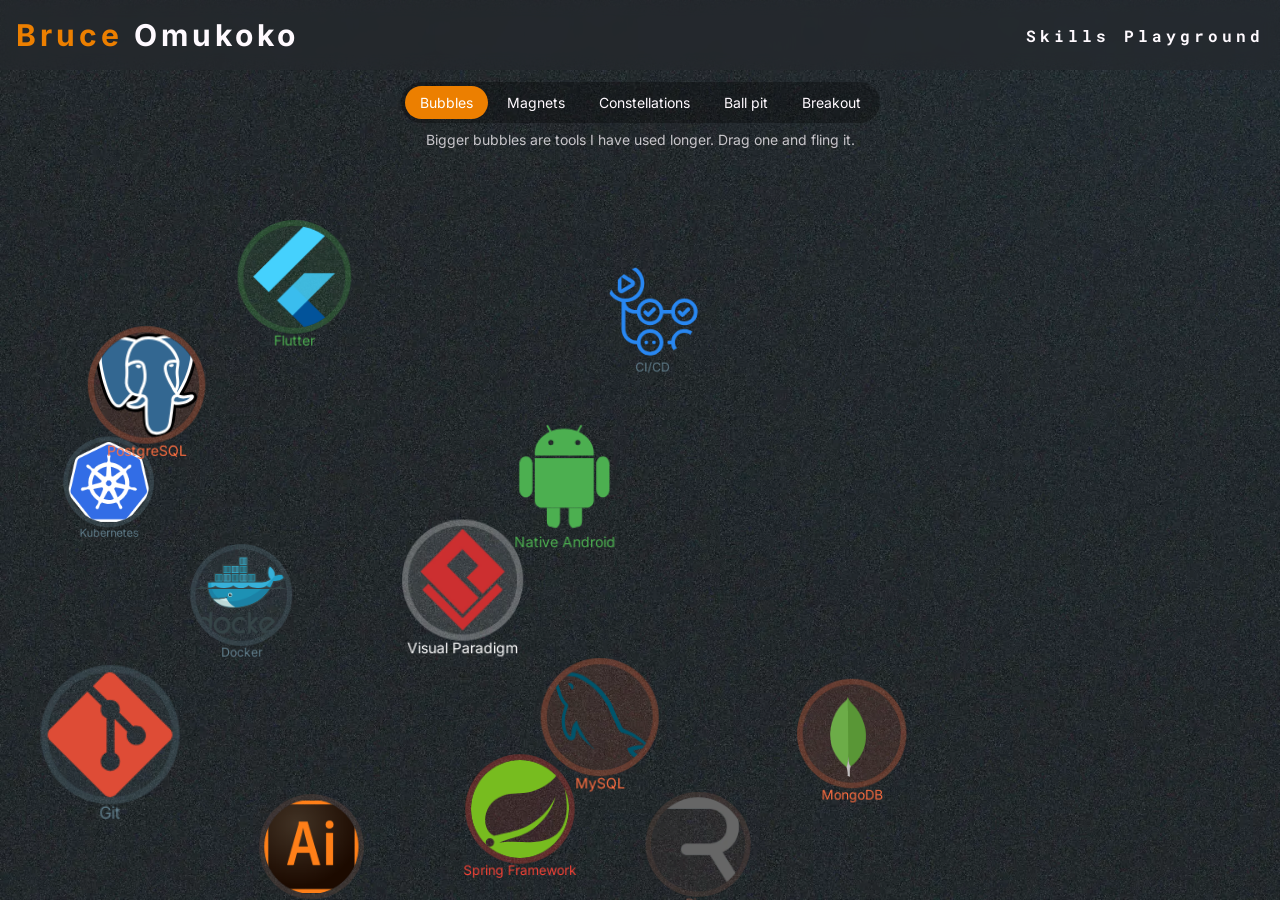
<file: playground/index.html>
<!DOCTYPE html>
<html lang="en">
  <head>
    <base href="/"/>
    <meta charset="utf-8"/>
    <meta property="og:title" content="Bruce Omukoko | Backend &amp; Flutter developer"/>
    <meta property="og:description" content="Spring Boot backends, Flutter apps and Rive animations. KCNA certified. Portfolio, skills and contact."/>
    <meta property="og:image" content="https://bruc3balo.github.io/assets/og.jpg"/>
    <meta property="og:url" content="https://bruc3balo.github.io/"/>
    <meta property="og:type" content="website"/>
    <meta name="twitter:card" content="summary_large_image"/>
    <link href="/favicon.png" rel="icon" type="image/png"/>
    <link crossorigin href="/fonts/Inter-400.woff2" rel="preload" type="font/woff2" as="font"/>
    <link crossorigin href="/fonts/Inter-700.woff2" rel="preload" type="font/woff2" as="font"/>
    <link href="/styles.css" rel="stylesheet"/>
    <script>document.documentElement.classList.add('js')</script>
    <script src="/main.js" defer></script>
    <!--$-->
    <title>Skills Playground | Bruce Omukoko</title>
    <meta name="viewport" content="width=device-width, initial-scale=1.0"/>
    <meta name="description" content="Bruce Omukoko, Flutter and backend developer. Portfolio, skills, publications and contact."/>
    <meta name="theme-color" content="#25292D"/>
    <!--/-->
  </head>
  <body>
    <header class="site-header">
      <a class="brand" href="/"><span class="accent">Bruce</span><span class="surname"> Omukoko</span></a>
      <span class="page-title">Skills Playground</span>
    </header>
    <main class="playground" data-mode="bubbles">
      <div class="pg-bar">
        <div class="pg-modes" role="group" aria-label="Playground mode">
          <button class="pg-mode" data-mode="bubbles" aria-pressed="true">Bubbles</button>
          <button class="pg-mode" data-mode="magnets" aria-pressed="false">Magnets</button>
          <button class="pg-mode" data-mode="stars" aria-pressed="false">Constellations</button>
          <button class="pg-mode" data-mode="pit" aria-pressed="false">Ball pit</button>
          <button class="pg-mode" data-mode="breakout" aria-pressed="false">Breakout</button>
        </div>
        <p class="pg-hint" data-for="bubbles">Bigger bubbles are tools I have used longer. Drag one and fling it.</p>
        <p class="pg-hint" data-for="magnets">Pick a skill to pull its tools together.</p>
        <p class="pg-hint" data-for="stars">Hover or tap a star to light up its skill.</p>
        <p class="pg-hint" data-for="pit">Push them around with your cursor, or tilt your phone.</p>
        <p class="pg-hint" data-for="breakout">Move to steer the paddle and knock every skill loose.</p>
        <div class="pg-chips" data-for="magnets">
          <button class="pg-chip" data-skill="0" aria-pressed="false" style="--skill: #F44336">Backend Development</button>
          <button class="pg-chip" data-skill="1" aria-pressed="false" style="--skill: #607D8B">DevOps</button>
          <button class="pg-chip" data-skill="2" aria-pressed="false" style="--skill: #4CAF50">Mobile Development</button>
          <button class="pg-chip" data-skill="3" aria-pressed="false" style="--skill: #795548">Vector Graphics</button>
          <button class="pg-chip" data-skill="4" aria-pressed="false" style="--skill: #FF6E40">Database Administration</button>
          <button class="pg-chip" data-skill="5" aria-pressed="false" style="--skill: #FFFFFF">UML Visualization</button>
        </div>
        <div class="pg-actions" data-for="pit"><button class="btn btn-outline pg-shake">Shake</button></div>
        <div class="pg-actions" data-for="breakout"><span class="pg-score">0 / 13</span><button class="btn btn-outline pg-reset">Reset</button></div>
      </div>
      <div class="pg-arena">
        <svg class="pg-lines" aria-hidden="true"></svg>
        <button class="floater" data-open="tech-springTechnology" data-skill="0" data-start="2021-08-01" style="--skill: #F44336"><img class="cover" alt loading="lazy" src="/assets/spring.svg"/><span>Spring Framework</span></button>
        <button class="floater" data-open="tech-dockerTechnology" data-skill="1" data-start="2022-08-01" style="--skill: #607D8B"><img class="cover" alt loading="lazy" src="/assets/docker.svg"/><span>Docker</span></button>
        <button class="floater" data-open="tech-kubernetesTechnology" data-skill="1" data-start="2024-02-01" style="--skill: #607D8B"><img class="cover" alt loading="lazy" src="/assets/kubernets.svg"/><span>Kubernetes</span></button>
        <button class="floater" data-open="tech-gitTechnology" data-skill="1" data-start="2017-08-01" style="--skill: #607D8B"><img class="cover" alt loading="lazy" src="/assets/git.svg"/><span>Git</span></button>
        <button class="floater" data-open="tech-ciCdTechnology" data-skill="1" data-start="2022-08-01" style="--skill: #607D8B">
          <span class="cover tinted" style="--mask: url(/assets/github-actions.svg); background-color: #2088FF" role="img"></span>
          <span>CI/CD</span>
        </button>
        <button class="floater" data-open="tech-nativeAndroidTechnology" data-skill="2" data-start="2020-05-01" style="--skill: #4CAF50">
          <span class="cover tinted" style="--mask: url(/assets/android.svg); background-color: #4CAF50" role="img"></span>
          <span>Native Android</span>
        </button>
        <button class="floater" data-open="tech-flutterTechnology" data-skill="2" data-start="2021-01-01" style="--skill: #4CAF50"><img class="cover" alt loading="lazy" src="/assets/flutter.svg"/><span>Flutter</span></button>
        <button class="floater" data-open="tech-riveTechnology" data-skill="3" data-start="2022-03-01" style="--skill: #795548"><img class="cover" alt loading="lazy" src="/assets/rive.webp"/><span>Rive</span></button>
        <button class="floater" data-open="tech-adobeIllustratorTechnology" data-skill="3" data-start="2022-03-01" style="--skill: #795548">
          <img class="cover" alt loading="lazy" src="/assets/adobe-illustrator.svg"/>
          <span>Adobe Illustrator</span>
        </button>
        <button class="floater" data-open="tech-postgresTechnology" data-skill="4" data-start="2020-07-01" style="--skill: #FF6E40"><img class="cover" alt loading="lazy" src="/assets/postgresql.svg"/><span>PostgreSQL</span></button>
        <button class="floater" data-open="tech-mysqlTechnology" data-skill="4" data-start="2020-06-01" style="--skill: #FF6E40"><img class="cover" alt loading="lazy" src="/assets/mysql.svg"/><span>MySQL</span></button>
        <button class="floater" data-open="tech-mongoDbTechnology" data-skill="4" data-start="2021-08-01" style="--skill: #FF6E40"><img class="cover" alt loading="lazy" src="/assets/mongo.svg"/><span>MongoDB</span></button>
        <button class="floater" data-open="tech-visualParadigmTechnology" data-skill="5" data-start="2020-01-01" style="--skill: #FFFFFF">
          <img class="cover" alt loading="lazy" src="/assets/visual-paradigm.webp"/>
          <span>Visual Paradigm</span>
        </button>
        <div class="pg-brief" data-skill="0" style="--skill: #F44336">
          <h3>Backend Development</h3>
          <p>
            I design and build backend systems that stay fast and reliable under real load. Security is built in from the start, with authentication, access control and careful handling of sensitive data.
          </p>
        </div>
        <div class="pg-brief" data-skill="1" style="--skill: #607D8B">
          <h3>DevOps</h3>
          <p>
            I set up and run the infrastructure my services live on, aiming to keep them available and stable. I automate builds and deployments with GitHub Actions, GitLab CI and Jenkins so releases ship with little or no downtime. I keep traffic between services encrypted and lock down who can reach what. I monitor what's running so problems are caught before users notice them.
          </p>
        </div>
        <div class="pg-brief" data-skill="2" style="--skill: #4CAF50">
          <h3>Mobile Development</h3>
          <p>
            I build mobile apps in Flutter for Android and iOS, and in native Android with Kotlin and Java when an app needs to go deeper into the platform.
          </p>
        </div>
        <div class="pg-brief" data-skill="3" style="--skill: #795548">
          <h3>Vector Graphics</h3>
          <p>
            I draw characters and icons in Adobe Illustrator, then bring them to life as interactive animations in Rive, like the faces on this site.
          </p>
        </div>
        <div class="pg-brief" data-skill="4" style="--skill: #FF6E40">
          <h3>Database Administration</h3>
          <p>
            I design, tune and look after the databases behind my apps, relational and NoSQL, from schema design to backups and access control.
          </p>
        </div>
        <div class="pg-brief" data-skill="5" style="--skill: #FFFFFF">
          <h3>UML Visualization</h3>
          <p>
            I sketch systems in UML before building them, so everyone agrees on the design before code is written.
          </p>
        </div>
        <div class="pg-paddle" aria-hidden="true"></div>
        <div class="pg-ball" aria-hidden="true"></div>
      </div>
    </main>
    <dialog id="tech-springTechnology" class="tech-dialog">
      <div class="tech-dialog-head">
        <h3>Spring Framework</h3>
        <p class="xp" data-start="2021-08-01">5 years experience</p>
        <button class="btn btn-close" data-close>Close</button>
      </div>
      <ul class="abilities">
        <li>
          <div class="ability"><strong>USSD Applications</strong><p>Built USSD menus with session tracking, so people can use mobile services on any phone without internet.</p></div>
        </li>
        <li>
          <details><summary class="ability"><strong>Spring Data</strong><p>Build data access layers with Spring Data JPA and Hibernate that stay fast as data grows.</p></summary><ul class="points"><li><svg class="icon" viewBox="0 0 24 24" width="24" height="24" aria-hidden="true" fill="currentColor"><path d="M10 6L8.59 7.41 13.17 12l-4.58 4.59L10 18l6-6z"/></svg><span>Designed data models and mapped them to JPA entities.</span></li><li><svg class="icon" viewBox="0 0 24 24" width="24" height="24" aria-hidden="true" fill="currentColor"><path d="M10 6L8.59 7.41 13.17 12l-4.58 4.59L10 18l6-6z"/></svg><span>Wrote dynamic filters with JPA Specifications and custom JPQL queries.</span></li><li><svg class="icon" viewBox="0 0 24 24" width="24" height="24" aria-hidden="true" fill="currentColor"><path d="M10 6L8.59 7.41 13.17 12l-4.58 4.59L10 18l6-6z"/></svg><span>Kept queries fast on large tables with pagination, indexes and constraints.</span></li></ul></details>
        </li>
        <li>
          <details><summary class="ability"><strong>Spring Security</strong><p>Secure APIs with Spring Security, covering who can log in and what each user is allowed to do.</p></summary><ul class="points"><li><svg class="icon" viewBox="0 0 24 24" width="24" height="24" aria-hidden="true" fill="currentColor"><path d="M10 6L8.59 7.41 13.17 12l-4.58 4.59L10 18l6-6z"/></svg><span>Implemented JWT login and multi-factor authentication.</span></li><li><svg class="icon" viewBox="0 0 24 24" width="24" height="24" aria-hidden="true" fill="currentColor"><path d="M10 6L8.59 7.41 13.17 12l-4.58 4.59L10 18l6-6z"/></svg><span>Restricted access per endpoint and per method based on user roles.</span></li><li><svg class="icon" viewBox="0 0 24 24" width="24" height="24" aria-hidden="true" fill="currentColor"><path d="M10 6L8.59 7.41 13.17 12l-4.58 4.59L10 18l6-6z"/></svg><span>Kept each tenant's data isolated in multi-tenant systems.</span></li></ul></details>
        </li>
        <li>
          <details><summary class="ability"><strong>Microservices</strong><p>Built Spring Boot microservices that talk through message queues and sit behind an API gateway.</p></summary><ul class="points"><li><svg class="icon" viewBox="0 0 24 24" width="24" height="24" aria-hidden="true" fill="currentColor"><path d="M10 6L8.59 7.41 13.17 12l-4.58 4.59L10 18l6-6z"/></svg><span>Moved slow work off the request path with asynchronous messaging between services.</span></li><li><svg class="icon" viewBox="0 0 24 24" width="24" height="24" aria-hidden="true" fill="currentColor"><path d="M10 6L8.59 7.41 13.17 12l-4.58 4.59L10 18l6-6z"/></svg><span>Designed batch processing systems for high-volume tasks.</span></li></ul></details>
        </li>
      </ul>
    </dialog>
    <dialog id="tech-dockerTechnology" class="tech-dialog">
      <div class="tech-dialog-head">
        <h3>Docker</h3>
        <p class="xp" data-start="2022-08-01">4 years experience</p>
        <button class="btn btn-close" data-close>Close</button>
      </div>
      <ul class="abilities">
        <li>
          <details><summary class="ability"><strong>Dockerfile Authoring</strong><p>Write Dockerfiles that produce small, fast-building images.</p></summary><ul class="points"><li><svg class="icon" viewBox="0 0 24 24" width="24" height="24" aria-hidden="true" fill="currentColor"><path d="M10 6L8.59 7.41 13.17 12l-4.58 4.59L10 18l6-6z"/></svg><span>Created lightweight images using multistage builds and slim base images.</span></li><li><svg class="icon" viewBox="0 0 24 24" width="24" height="24" aria-hidden="true" fill="currentColor"><path d="M10 6L8.59 7.41 13.17 12l-4.58 4.59L10 18l6-6z"/></svg><span>Pass settings in through environment variables so one image works in every environment.</span></li></ul></details>
        </li>
        <li>
          <details><summary class="ability"><strong>Private Registry Management</strong><p>Run private registries so team images stay internal and only the right people can pull them.</p></summary><ul class="points"><li><svg class="icon" viewBox="0 0 24 24" width="24" height="24" aria-hidden="true" fill="currentColor"><path d="M10 6L8.59 7.41 13.17 12l-4.58 4.59L10 18l6-6z"/></svg><span>Configured basic authentication for registry security.</span></li></ul></details>
        </li>
        <li>
          <details><summary class="ability"><strong>Testing with Docker Compose</strong><p>Spin up a service and everything it depends on (databases, queues) with one Docker Compose command for local testing.</p></summary><ul class="points"><li><svg class="icon" viewBox="0 0 24 24" width="24" height="24" aria-hidden="true" fill="currentColor"><path d="M10 6L8.59 7.41 13.17 12l-4.58 4.59L10 18l6-6z"/></svg><span>Split Compose files per service so each one can be tested on its own.</span></li><li><svg class="icon" viewBox="0 0 24 24" width="24" height="24" aria-hidden="true" fill="currentColor"><path d="M10 6L8.59 7.41 13.17 12l-4.58 4.59L10 18l6-6z"/></svg><span>Reused shared Compose config with extends and override files instead of copying it.</span></li></ul></details>
        </li>
      </ul>
    </dialog>
    <dialog id="tech-kubernetesTechnology" class="tech-dialog">
      <div class="tech-dialog-head">
        <h3>Kubernetes</h3>
        <p class="xp" data-start="2024-02-01">3 years experience</p>
        <button class="btn btn-close" data-close>Close</button>
      </div>
      <ul class="abilities">
        <li>
          <div class="ability"><strong>Certifications</strong><p>Certified Kubernetes and Cloud Native Associate (KCNA), and currently preparing for the Certified Kubernetes Application Developer (CKAD) exam.</p></div>
        </li>
        <li>
          <details><summary class="ability"><strong>Deployment and Scaling</strong><p>Roll out services with zero-downtime updates and scale them automatically as traffic changes.</p></summary><ul class="points"><li><svg class="icon" viewBox="0 0 24 24" width="24" height="24" aria-hidden="true" fill="currentColor"><path d="M10 6L8.59 7.41 13.17 12l-4.58 4.59L10 18l6-6z"/></svg><span>Used Deployments with rolling updates and multiple replicas.</span></li><li><svg class="icon" viewBox="0 0 24 24" width="24" height="24" aria-hidden="true" fill="currentColor"><path d="M10 6L8.59 7.41 13.17 12l-4.58 4.59L10 18l6-6z"/></svg><span>Set up Horizontal Pod Autoscalers driven by CPU, memory and request metrics.</span></li></ul></details>
        </li>
        <li>
          <details><summary class="ability"><strong>Networking and Traffic Management</strong><p>Route traffic into and around the cluster so every service is reachable at the right address.</p></summary><ul class="points"><li><svg class="icon" viewBox="0 0 24 24" width="24" height="24" aria-hidden="true" fill="currentColor"><path d="M10 6L8.59 7.41 13.17 12l-4.58 4.59L10 18l6-6z"/></svg><span>Exposed services with the NGINX Ingress Controller, including TLS certificates.</span></li><li><svg class="icon" viewBox="0 0 24 24" width="24" height="24" aria-hidden="true" fill="currentColor"><path d="M10 6L8.59 7.41 13.17 12l-4.58 4.59L10 18l6-6z"/></svg><span>Provisioned load balancers for distributed traffic handling.</span></li></ul></details>
        </li>
        <li>
          <details><summary class="ability"><strong>Configuration and Secrets Management</strong><p>Keep app settings and secrets out of images and out of plain text.</p></summary><ul class="points"><li><svg class="icon" viewBox="0 0 24 24" width="24" height="24" aria-hidden="true" fill="currentColor"><path d="M10 6L8.59 7.41 13.17 12l-4.58 4.59L10 18l6-6z"/></svg><span>Used ConfigMaps for settings that change per environment.</span></li><li><svg class="icon" viewBox="0 0 24 24" width="24" height="24" aria-hidden="true" fill="currentColor"><path d="M10 6L8.59 7.41 13.17 12l-4.58 4.59L10 18l6-6z"/></svg><span>Stored sensitive data securely in encrypted Git repositories.</span></li></ul></details>
        </li>
        <li>
          <div class="ability"><strong>Monitoring and Health Checks</strong><p>Use readiness and liveness probes so Kubernetes only sends traffic to healthy pods and restarts stuck ones.</p></div>
        </li>
      </ul>
    </dialog>
    <dialog id="tech-gitTechnology" class="tech-dialog">
      <div class="tech-dialog-head">
        <h3>Git</h3>
        <p class="xp" data-start="2017-08-01">9 years experience</p>
        <button class="btn btn-close" data-close>Close</button>
      </div>
      <ul class="abilities">
        <li>
          <div class="ability"><strong>Repository Management</strong><p>Set up repositories for teams, with branch protection, required reviews and CI checks on every pull request.</p></div>
        </li>
        <li>
          <details><summary class="ability"><strong>Branch Management</strong><p>Keep history clean with feature branches, rebasing and fast-forward merges.</p></summary><ul class="points"><li><svg class="icon" viewBox="0 0 24 24" width="24" height="24" aria-hidden="true" fill="currentColor"><path d="M10 6L8.59 7.41 13.17 12l-4.58 4.59L10 18l6-6z"/></svg><span>Recovered lost work and broken branches with reflog and reset.</span></li></ul></details>
        </li>
        <li>
          <details><summary class="ability"><strong>Commit Management</strong><p>Write small, clear commits so history is easy to review and debug.</p></summary><ul class="points"><li><svg class="icon" viewBox="0 0 24 24" width="24" height="24" aria-hidden="true" fill="currentColor"><path d="M10 6L8.59 7.41 13.17 12l-4.58 4.59L10 18l6-6z"/></svg><span>Tracked down regressions with git bisect.</span></li><li><svg class="icon" viewBox="0 0 24 24" width="24" height="24" aria-hidden="true" fill="currentColor"><path d="M10 6L8.59 7.41 13.17 12l-4.58 4.59L10 18l6-6z"/></svg><span>Cherry-picked fixes onto release branches.</span></li></ul></details>
        </li>
      </ul>
    </dialog>
    <dialog id="tech-ciCdTechnology" class="tech-dialog">
      <div class="tech-dialog-head">
        <h3>CI/CD</h3>
        <p class="xp" data-start="2022-08-01">4 years experience</p>
        <button class="btn btn-close" data-close>Close</button>
      </div>
      <ul class="abilities">
        <li>
          <details><summary class="ability"><strong>Pipelines</strong><p>Write pipelines as code that run on every push and pull request.</p></summary><ul class="points"><li><svg class="icon" viewBox="0 0 24 24" width="24" height="24" aria-hidden="true" fill="currentColor"><path d="M10 6L8.59 7.41 13.17 12l-4.58 4.59L10 18l6-6z"/></svg><span>Built workflows in GitHub Actions, GitLab CI and Jenkins.</span></li><li><svg class="icon" viewBox="0 0 24 24" width="24" height="24" aria-hidden="true" fill="currentColor"><path d="M10 6L8.59 7.41 13.17 12l-4.58 4.59L10 18l6-6z"/></svg><span>Cached dependencies and Docker layers to keep builds fast.</span></li></ul></details>
        </li>
        <li>
          <details><summary class="ability"><strong>Automated Testing</strong><p>Run tests and checks automatically so broken code never reaches the main branch.</p></summary><ul class="points"><li><svg class="icon" viewBox="0 0 24 24" width="24" height="24" aria-hidden="true" fill="currentColor"><path d="M10 6L8.59 7.41 13.17 12l-4.58 4.59L10 18l6-6z"/></svg><span>Ran unit and integration tests on every pull request.</span></li><li><svg class="icon" viewBox="0 0 24 24" width="24" height="24" aria-hidden="true" fill="currentColor"><path d="M10 6L8.59 7.41 13.17 12l-4.58 4.59L10 18l6-6z"/></svg><span>Blocked merges until builds, tests and linters pass.</span></li></ul></details>
        </li>
        <li>
          <details><summary class="ability"><strong>Deployments</strong><p>Ship to production straight from the pipeline, with no manual steps.</p></summary><ul class="points"><li><svg class="icon" viewBox="0 0 24 24" width="24" height="24" aria-hidden="true" fill="currentColor"><path d="M10 6L8.59 7.41 13.17 12l-4.58 4.59L10 18l6-6z"/></svg><span>Built and pushed Docker images, then rolled them out to Kubernetes.</span></li><li><svg class="icon" viewBox="0 0 24 24" width="24" height="24" aria-hidden="true" fill="currentColor"><path d="M10 6L8.59 7.41 13.17 12l-4.58 4.59L10 18l6-6z"/></svg><span>Kept separate staging and production environments with approval gates.</span></li></ul></details>
        </li>
      </ul>
    </dialog>
    <dialog id="tech-nativeAndroidTechnology" class="tech-dialog">
      <div class="tech-dialog-head">
        <h3>Native Android</h3>
        <p class="xp" data-start="2020-05-01">7 years experience</p>
        <button class="btn btn-close" data-close>Close</button>
      </div>
      <ul class="abilities">
        <li>
          <details><summary class="ability"><strong>Android SDK</strong><p>Work across the Android SDK, from lifecycles and navigation to local storage and background work.</p></summary><ul class="points"><li><svg class="icon" viewBox="0 0 24 24" width="24" height="24" aria-hidden="true" fill="currentColor"><path d="M10 6L8.59 7.41 13.17 12l-4.58 4.59L10 18l6-6z"/></svg><span>Built screens with Compose, plus activities and fragments in older apps.</span></li><li><svg class="icon" viewBox="0 0 24 24" width="24" height="24" aria-hidden="true" fill="currentColor"><path d="M10 6L8.59 7.41 13.17 12l-4.58 4.59L10 18l6-6z"/></svg><span>Stored data locally with Room.</span></li><li><svg class="icon" viewBox="0 0 24 24" width="24" height="24" aria-hidden="true" fill="currentColor"><path d="M10 6L8.59 7.41 13.17 12l-4.58 4.59L10 18l6-6z"/></svg><span>Managed UI state with ViewModel and Kotlin Flow in an MVI setup.</span></li></ul></details>
        </li>
        <li>
          <details><summary class="ability"><strong>Kotlin and Java</strong><p>Write app logic in Kotlin, and maintain Java codebases.</p></summary><ul class="points"><li><svg class="icon" viewBox="0 0 24 24" width="24" height="24" aria-hidden="true" fill="currentColor"><path d="M10 6L8.59 7.41 13.17 12l-4.58 4.59L10 18l6-6z"/></svg><span>Ran background work with coroutines and WorkManager so the UI stays smooth.</span></li><li><svg class="icon" viewBox="0 0 24 24" width="24" height="24" aria-hidden="true" fill="currentColor"><path d="M10 6L8.59 7.41 13.17 12l-4.58 4.59L10 18l6-6z"/></svg><span>Handled errors and offline cases so the app fails gracefully.</span></li></ul></details>
        </li>
        <li>
          <details><summary class="ability"><strong>UI: Compose and XML</strong><p>Build Material Design UIs declaratively in Jetpack Compose, and in XML layouts for existing screens.</p></summary><ul class="points"><li><svg class="icon" viewBox="0 0 24 24" width="24" height="24" aria-hidden="true" fill="currentColor"><path d="M10 6L8.59 7.41 13.17 12l-4.58 4.59L10 18l6-6z"/></svg><span>Built reusable composables and layout components.</span></li><li><svg class="icon" viewBox="0 0 24 24" width="24" height="24" aria-hidden="true" fill="currentColor"><path d="M10 6L8.59 7.41 13.17 12l-4.58 4.59L10 18l6-6z"/></svg><span>Used DataBinding to cut boilerplate in XML screens.</span></li></ul></details>
        </li>
        <li>
          <details><summary class="ability"><strong>Networking with GraphQL</strong><p>Connect apps to GraphQL APIs with Apollo Kotlin.</p></summary><ul class="points"><li><svg class="icon" viewBox="0 0 24 24" width="24" height="24" aria-hidden="true" fill="currentColor"><path d="M10 6L8.59 7.41 13.17 12l-4.58 4.59L10 18l6-6z"/></svg><span>Generated type-safe Kotlin models from the GraphQL schema.</span></li><li><svg class="icon" viewBox="0 0 24 24" width="24" height="24" aria-hidden="true" fill="currentColor"><path d="M10 6L8.59 7.41 13.17 12l-4.58 4.59L10 18l6-6z"/></svg><span>Used Apollo's normalized cache so screens load fast and work offline.</span></li></ul></details>
        </li>
      </ul>
    </dialog>
    <dialog id="tech-flutterTechnology" class="tech-dialog">
      <div class="tech-dialog-head">
        <h3>Flutter</h3>
        <p class="xp" data-start="2021-01-01">6 years experience</p>
        <button class="btn btn-close" data-close>Close</button>
      </div>
      <ul class="abilities">
        <li>
          <details><summary class="ability"><strong>Cross-Platform Development</strong><p>Build responsive UIs that adapt from phones to tablets and the browser.</p></summary><ul class="points"><li><svg class="icon" viewBox="0 0 24 24" width="24" height="24" aria-hidden="true" fill="currentColor"><path d="M10 6L8.59 7.41 13.17 12l-4.58 4.59L10 18l6-6z"/></svg><span>Composed custom widgets and animations on top of Material.</span></li><li><svg class="icon" viewBox="0 0 24 24" width="24" height="24" aria-hidden="true" fill="currentColor"><path d="M10 6L8.59 7.41 13.17 12l-4.58 4.59L10 18l6-6z"/></svg><span>Connected apps to REST and GraphQL APIs.</span></li></ul></details>
        </li>
        <li>
          <details><summary class="ability"><strong>State Management</strong><p>Manage app state with Bloc, Riverpod and Provider, picking the one that fits the app.</p></summary><ul class="points"><li><svg class="icon" viewBox="0 0 24 24" width="24" height="24" aria-hidden="true" fill="currentColor"><path d="M10 6L8.59 7.41 13.17 12l-4.58 4.59L10 18l6-6z"/></svg><span>Built multi-step navigation flows driven by app state.</span></li><li><svg class="icon" viewBox="0 0 24 24" width="24" height="24" aria-hidden="true" fill="currentColor"><path d="M10 6L8.59 7.41 13.17 12l-4.58 4.59L10 18l6-6z"/></svg><span>Cut unnecessary widget rebuilds to keep scrolling and animations smooth.</span></li></ul></details>
        </li>
        <li>
          <details><summary class="ability"><strong>Firebase Integration</strong><p>Use Firebase as a ready-made backend for login, data and notifications.</p></summary><ul class="points"><li><svg class="icon" viewBox="0 0 24 24" width="24" height="24" aria-hidden="true" fill="currentColor"><path d="M10 6L8.59 7.41 13.17 12l-4.58 4.59L10 18l6-6z"/></svg><span>Set up sign-in flows with Firebase Authentication.</span></li><li><svg class="icon" viewBox="0 0 24 24" width="24" height="24" aria-hidden="true" fill="currentColor"><path d="M10 6L8.59 7.41 13.17 12l-4.58 4.59L10 18l6-6z"/></svg><span>Synced data in real time with Cloud Firestore.</span></li><li><svg class="icon" viewBox="0 0 24 24" width="24" height="24" aria-hidden="true" fill="currentColor"><path d="M10 6L8.59 7.41 13.17 12l-4.58 4.59L10 18l6-6z"/></svg><span>Sent push notifications with Firebase Cloud Messaging.</span></li></ul></details>
        </li>
      </ul>
    </dialog>
    <dialog id="tech-riveTechnology" class="tech-dialog">
      <div class="tech-dialog-head">
        <h3>Rive</h3>
        <p class="xp" data-start="2022-03-01">5 years experience</p>
        <button class="btn btn-close" data-close>Close</button>
      </div>
      <ul class="abilities">
        <li>
          <div class="ability"><strong>Animating vectors</strong><p>Rig and animate vector characters with bones and keyframes.</p></div>
        </li>
        <li>
          <div class="ability"><strong>State machines</strong><p>Build state machines so animations react to taps, hovers and app state.</p></div>
        </li>
      </ul>
    </dialog>
    <dialog id="tech-adobeIllustratorTechnology" class="tech-dialog">
      <div class="tech-dialog-head">
        <h3>Adobe Illustrator</h3>
        <p class="xp" data-start="2022-03-01">5 years experience</p>
        <button class="btn btn-close" data-close>Close</button>
      </div>
      <ul class="abilities">
        <li>
          <details><summary class="ability"><strong>Character design</strong><p>Draw expressive characters with clean vector paths.</p></summary><ul class="points"><li><svg class="icon" viewBox="0 0 24 24" width="24" height="24" aria-hidden="true" fill="currentColor"><path d="M10 6L8.59 7.41 13.17 12l-4.58 4.59L10 18l6-6z"/></svg><span>Organized artwork in layers and groups so it's ready to animate in Rive.</span></li><li><svg class="icon" viewBox="0 0 24 24" width="24" height="24" aria-hidden="true" fill="currentColor"><path d="M10 6L8.59 7.41 13.17 12l-4.58 4.59L10 18l6-6z"/></svg><span>Exported art for both print and screen.</span></li></ul></details>
        </li>
      </ul>
    </dialog>
    <dialog id="tech-postgresTechnology" class="tech-dialog">
      <div class="tech-dialog-head">
        <h3>PostgreSQL</h3>
        <p class="xp" data-start="2020-07-01">6 years experience</p>
        <button class="btn btn-close" data-close>Close</button>
      </div>
      <ul class="abilities">
        <li>
          <details><summary class="ability"><strong>Database Design</strong><p>Design normalized schemas that keep data consistent as the app grows.</p></summary><ul class="points"><li><svg class="icon" viewBox="0 0 24 24" width="24" height="24" aria-hidden="true" fill="currentColor"><path d="M10 6L8.59 7.41 13.17 12l-4.58 4.59L10 18l6-6z"/></svg><span>Enforced integrity with primary keys, foreign keys and constraints.</span></li><li><svg class="icon" viewBox="0 0 24 24" width="24" height="24" aria-hidden="true" fill="currentColor"><path d="M10 6L8.59 7.41 13.17 12l-4.58 4.59L10 18l6-6z"/></svg><span>Managed schema changes with versioned migrations.</span></li></ul></details>
        </li>
        <li>
          <details><summary class="ability"><strong>Advanced Querying</strong><p>Write SQL for reporting and analytics, not just simple lookups.</p></summary><ul class="points"><li><svg class="icon" viewBox="0 0 24 24" width="24" height="24" aria-hidden="true" fill="currentColor"><path d="M10 6L8.59 7.41 13.17 12l-4.58 4.59L10 18l6-6z"/></svg><span>Combined data with joins, subqueries and CTEs.</span></li><li><svg class="icon" viewBox="0 0 24 24" width="24" height="24" aria-hidden="true" fill="currentColor"><path d="M10 6L8.59 7.41 13.17 12l-4.58 4.59L10 18l6-6z"/></svg><span>Built reports with aggregates and window functions.</span></li></ul></details>
        </li>
        <li>
          <details><summary class="ability"><strong>Performance Optimization</strong><p>Find and fix slow queries before users feel them.</p></summary><ul class="points"><li><svg class="icon" viewBox="0 0 24 24" width="24" height="24" aria-hidden="true" fill="currentColor"><path d="M10 6L8.59 7.41 13.17 12l-4.58 4.59L10 18l6-6z"/></svg><span>Read EXPLAIN ANALYZE plans and added the right indexes.</span></li><li><svg class="icon" viewBox="0 0 24 24" width="24" height="24" aria-hidden="true" fill="currentColor"><path d="M10 6L8.59 7.41 13.17 12l-4.58 4.59L10 18l6-6z"/></svg><span>Sized connection pools for high-traffic services.</span></li></ul></details>
        </li>
        <li>
          <details><summary class="ability"><strong>Data Security</strong><p>Lock down who can read and change data.</p></summary><ul class="points"><li><svg class="icon" viewBox="0 0 24 24" width="24" height="24" aria-hidden="true" fill="currentColor"><path d="M10 6L8.59 7.41 13.17 12l-4.58 4.59L10 18l6-6z"/></svg><span>Gave each service its own role with only the permissions it needs.</span></li><li><svg class="icon" viewBox="0 0 24 24" width="24" height="24" aria-hidden="true" fill="currentColor"><path d="M10 6L8.59 7.41 13.17 12l-4.58 4.59L10 18l6-6z"/></svg><span>Required TLS on every database connection.</span></li></ul></details>
        </li>
      </ul>
    </dialog>
    <dialog id="tech-mysqlTechnology" class="tech-dialog">
      <div class="tech-dialog-head">
        <h3>MySQL</h3>
        <p class="xp" data-start="2020-06-01">6 years experience</p>
        <button class="btn btn-close" data-close>Close</button>
      </div>
      <ul class="abilities">
        <li>
          <div class="ability"><strong>Schema and Performance</strong><p>Design MySQL schemas and tune slow queries with EXPLAIN and the right indexes.</p></div>
        </li>
        <li>
          <details><summary class="ability"><strong>Backup and Recovery</strong><p>Make sure data can always be brought back.</p></summary><ul class="points"><li><svg class="icon" viewBox="0 0 24 24" width="24" height="24" aria-hidden="true" fill="currentColor"><path d="M10 6L8.59 7.41 13.17 12l-4.58 4.59L10 18l6-6z"/></svg><span>Scheduled automatic backups and tested that they restore.</span></li><li><svg class="icon" viewBox="0 0 24 24" width="24" height="24" aria-hidden="true" fill="currentColor"><path d="M10 6L8.59 7.41 13.17 12l-4.58 4.59L10 18l6-6z"/></svg><span>Restored production data after outages.</span></li></ul></details>
        </li>
      </ul>
    </dialog>
    <dialog id="tech-mongoDbTechnology" class="tech-dialog">
      <div class="tech-dialog-head">
        <h3>MongoDB</h3>
        <p class="xp" data-start="2021-08-01">5 years experience</p>
        <button class="btn btn-close" data-close>Close</button>
      </div>
      <ul class="abilities">
        <li>
          <details><summary class="ability"><strong>Data Modeling</strong><p>Model documents around how the app reads them.</p></summary><ul class="points"><li><svg class="icon" viewBox="0 0 24 24" width="24" height="24" aria-hidden="true" fill="currentColor"><path d="M10 6L8.59 7.41 13.17 12l-4.58 4.59L10 18l6-6z"/></svg><span>Chose between embedding and referencing based on access patterns.</span></li><li><svg class="icon" viewBox="0 0 24 24" width="24" height="24" aria-hidden="true" fill="currentColor"><path d="M10 6L8.59 7.41 13.17 12l-4.58 4.59L10 18l6-6z"/></svg><span>Added indexes to match the queries the app actually runs.</span></li><li><svg class="icon" viewBox="0 0 24 24" width="24" height="24" aria-hidden="true" fill="currentColor"><path d="M10 6L8.59 7.41 13.17 12l-4.58 4.59L10 18l6-6z"/></svg><span>Built reports with the aggregation pipeline.</span></li></ul></details>
        </li>
        <li>
          <details><summary class="ability"><strong>Scalability and Performance</strong><p>Keep MongoDB fast and available as data grows.</p></summary><ul class="points"><li><svg class="icon" viewBox="0 0 24 24" width="24" height="24" aria-hidden="true" fill="currentColor"><path d="M10 6L8.59 7.41 13.17 12l-4.58 4.59L10 18l6-6z"/></svg><span>Ran replica sets for failover.</span></li><li><svg class="icon" viewBox="0 0 24 24" width="24" height="24" aria-hidden="true" fill="currentColor"><path d="M10 6L8.59 7.41 13.17 12l-4.58 4.59L10 18l6-6z"/></svg><span>Configured sharding to spread large collections across nodes.</span></li><li><svg class="icon" viewBox="0 0 24 24" width="24" height="24" aria-hidden="true" fill="currentColor"><path d="M10 6L8.59 7.41 13.17 12l-4.58 4.59L10 18l6-6z"/></svg><span>Found slow operations with the profiler and explain().</span></li></ul></details>
        </li>
      </ul>
    </dialog>
    <dialog id="tech-visualParadigmTechnology" class="tech-dialog">
      <div class="tech-dialog-head">
        <h3>Visual Paradigm</h3>
        <p class="xp" data-start="2020-01-01">7 years experience</p>
        <button class="btn btn-close" data-close>Close</button>
      </div>
      <ul class="abilities">
        <li>
          <details><summary class="ability"><strong>Activity Diagrams</strong><p>Map out workflows step by step, including decisions and parallel paths.</p></summary><ul class="points"><li><svg class="icon" viewBox="0 0 24 24" width="24" height="24" aria-hidden="true" fill="currentColor"><path d="M10 6L8.59 7.41 13.17 12l-4.58 4.59L10 18l6-6z"/></svg><span>Modeled user and system workflows before building them.</span></li></ul></details>
        </li>
        <li>
          <details><summary class="ability"><strong>Data Flow Diagrams (DFD)</strong><p>Show how data moves between processes, stores and outside systems.</p></summary><ul class="points"><li><svg class="icon" viewBox="0 0 24 24" width="24" height="24" aria-hidden="true" fill="currentColor"><path d="M10 6L8.59 7.41 13.17 12l-4.58 4.59L10 18l6-6z"/></svg><span>Used DFDs to walk stakeholders through a system.</span></li></ul></details>
        </li>
        <li>
          <details><summary class="ability"><strong>Entity-Relationship Diagrams (ERD)</strong><p>Design database structure visually before writing any SQL.</p></summary><ul class="points"><li><svg class="icon" viewBox="0 0 24 24" width="24" height="24" aria-hidden="true" fill="currentColor"><path d="M10 6L8.59 7.41 13.17 12l-4.58 4.59L10 18l6-6z"/></svg><span>Turned ERDs into normalized schemas.</span></li></ul></details>
        </li>
      </ul>
    </dialog>
    <script src="/playground.js" defer></script>
  </body>
</html>
</file>
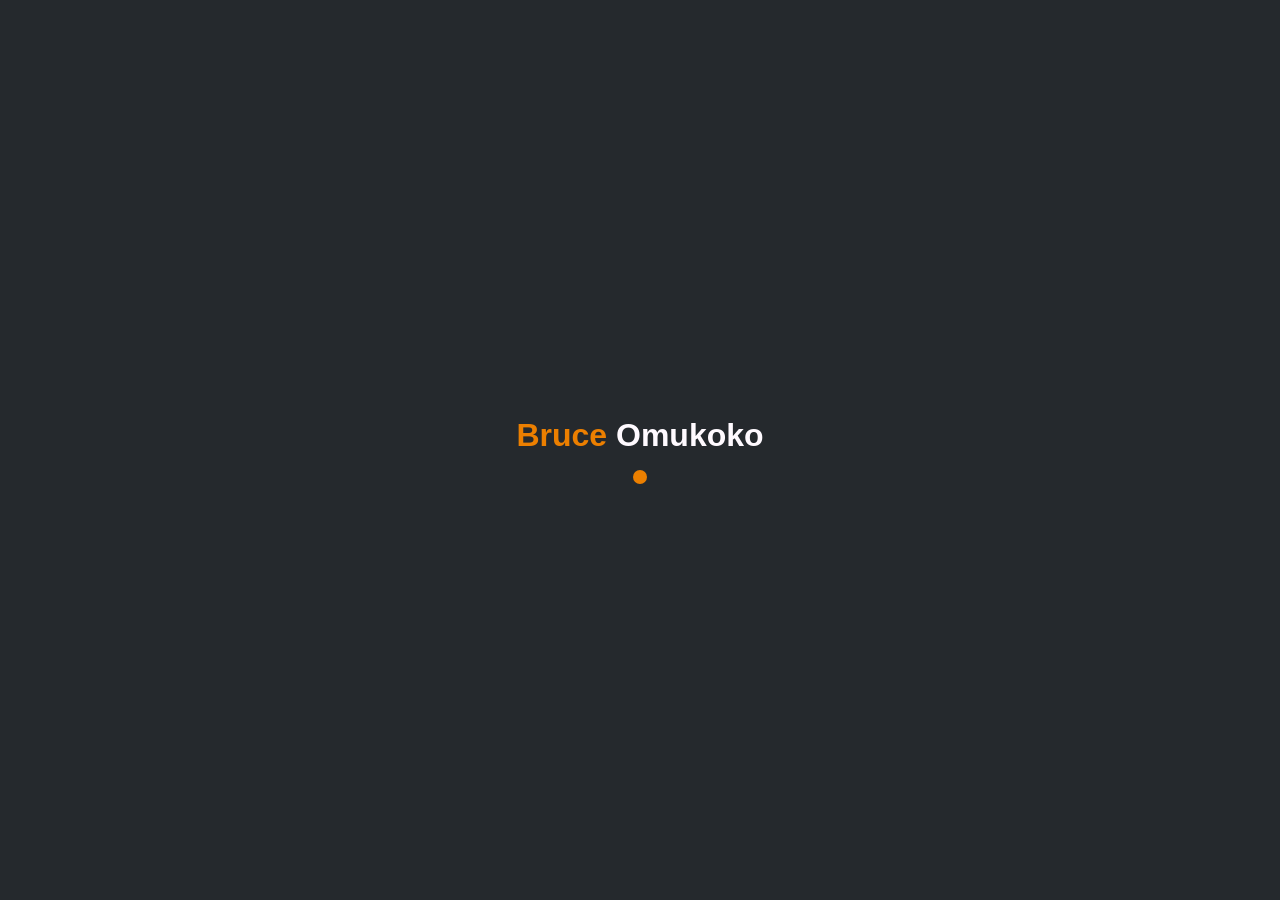
<file: web/index.html>
<!DOCTYPE html>
<html lang="en"><head>
    <!--
      If you are serving your web app in a path other than the root, change the
      href value below to reflect the base path you are serving from.

      The path provided below has to start and end with a slash "/" in order for
      it to work correctly.

      For more details:
      * https://developer.mozilla.org/en-US/docs/Web/HTML/Element/base

      This is a placeholder for base href that will be replaced by the value of
      the `--base-href` argument provided to `flutter build`.
    -->
    <base href="$FLUTTER_BASE_HREF">

    <meta charset="UTF-8">
    <meta content="IE=Edge" http-equiv="X-UA-Compatible">
    <meta name="description" content="Bruce Omukoko, Flutter and backend developer. Portfolio, skills, publications and contact.">

    <!-- iOS meta tags & icons -->
    <meta name="mobile-web-app-capable" content="yes">
    <meta name="apple-mobile-web-app-status-bar-style" content="black">
    <meta name="apple-mobile-web-app-title" content="bruce_omukoko_portfolio">
    <link rel="apple-touch-icon" href="icons/Icon-192.png">

    <!-- Favicon -->
    <link rel="icon" type="image/png" href="favicon.png">

    <title>Bruce Omukoko | Portfolio</title>
    <link rel="manifest" href="manifest.json">
  <style id="splash-screen-style">
    html {
      height: 100%
    }

    body {
      margin: 0;
      min-height: 100%;
      background-color: #25292D;
          background-size: 100% 100%;
    }

    .center {
      margin: 0;
      position: absolute;
      top: 50%;
      left: 50%;
      -ms-transform: translate(-50%, -50%);
      transform: translate(-50%, -50%);
    }

    .contain {
      display:block;
      width:100%; height:100%;
      object-fit: contain;
    }

    .stretch {
      display:block;
      width:100%; height:100%;
    }

    .cover {
      display:block;
      width:100%; height:100%;
      object-fit: cover;
    }

    .bottom {
      position: absolute;
      bottom: 0;
      left: 50%;
      -ms-transform: translate(-50%, 0);
      transform: translate(-50%, 0);
    }

    .bottomLeft {
      position: absolute;
      bottom: 0;
      left: 0;
    }

    .bottomRight {
      position: absolute;
      bottom: 0;
      right: 0;
    }

    #loading {
      position: fixed;
      inset: 0;
      display: flex;
      flex-direction: column;
      align-items: center;
      justify-content: center;
      gap: 16px;
      font-family: sans-serif;
      color: #FFFAFF;
      transition: opacity .3s;
    }

    #loading h1 {
      margin: 0;
      font-size: 32px;
    }

    #loading h1 span {
      color: #EC7F00;
    }

    #loading .dot {
      width: 14px;
      height: 14px;
      border-radius: 50%;
      background: #EC7F00;
      animation: pulse 1s ease-in-out infinite;
    }

    @keyframes pulse {
      50% { transform: scale(1.8); opacity: .4; }
    }

    @media (prefers-color-scheme: dark) {
      body {
        background-color: #25292D;
          }
    }
  </style>
  <script id="splash-screen-script">
    function removeSplashFromWeb() {
      document.getElementById("splash")?.remove();
      document.getElementById("splash-branding")?.remove();
      document.body.style.background = "transparent";
    }
  </script>
  <meta content="width=device-width, initial-scale=1.0, maximum-scale=1.0, user-scalable=no" name="viewport">
</head>
<body>
<div id="loading">
  <h1><span>Bruce</span> Omukoko</h1>
  <div class="dot"></div>
</div>
<script>
    window.addEventListener('flutter-first-frame', function () {
      document.getElementById('loading')?.remove();
    });
</script>
<script>
    {{flutter_bootstrap_js}}
</script>
</body>
</html>
</file>
<file: styles.css>
@font-face { font-family: Inter; font-weight: 400; font-display: swap; src: url(/fonts/Inter-400.woff2) format('woff2'); }
@font-face { font-family: Inter; font-weight: 600; font-display: swap; src: url(/fonts/Inter-600.woff2) format('woff2'); }
@font-face { font-family: Inter; font-weight: 700; font-display: swap; src: url(/fonts/Inter-700.woff2) format('woff2'); }
@font-face { font-family: 'Roboto Mono'; font-weight: 400; font-display: swap; src: url(/fonts/RobotoMono-400.woff2) format('woff2'); }
@font-face { font-family: 'Roboto Mono'; font-weight: 600; font-display: swap; src: url(/fonts/RobotoMono-600.woff2) format('woff2'); }
@font-face { font-family: 'Roboto Mono'; font-weight: 700; font-display: swap; src: url(/fonts/RobotoMono-700.woff2) format('woff2'); }
@font-face { font-family: ABeeZee; font-weight: 400; font-display: swap; src: url(/fonts/ABeeZee-400.woff2) format('woff2'); }
@font-face { font-family: 'Loved by the King'; font-weight: 400; font-display: swap; src: url(/fonts/LovedByTheKing-400.woff2) format('woff2'); }

:root {
  --orange: #EC7F00;
  --bg: #25292D;
  --text: #FFFAFF;
  --header-h: 70px;
  --ease-out: cubic-bezier(.2, 0, 0, 1);
  --ease-spring: cubic-bezier(.34, 1.56, .64, 1);
}

*, *::before, *::after { box-sizing: border-box; }

html { scroll-behavior: smooth; scroll-padding-top: var(--header-h); }

body {
  margin: 0;
  min-height: 100vh;
  color: var(--text);
  font-family: Inter, system-ui, sans-serif;
  background: var(--bg) url(/assets/background.webp) center / cover fixed;
  overflow-x: hidden;
}

img { max-width: 100%; height: auto; }
a { color: inherit; }
:focus-visible { outline: 2px solid var(--orange); outline-offset: 3px; }
::selection { background: var(--orange); color: #fff; }
h1, h2, h3 { margin: 0; }
.accent { color: var(--orange); }
.script { font-family: 'Loved by the King', cursive; }
.icon { width: 24px; height: 24px; flex: none; }

/* Header */
.site-header {
  position: sticky;
  top: 0;
  z-index: 10;
  height: var(--header-h);
  display: flex;
  align-items: center;
  justify-content: space-between;
  padding: 0 16px;
  background: rgba(37, 41, 45, .6);
  -webkit-backdrop-filter: blur(8px);
  backdrop-filter: blur(8px);
  transition: background-color .3s, box-shadow .3s;
}
.site-header.scrolled { background: rgba(37, 41, 45, .85); box-shadow: 0 6px 24px rgba(0, 0, 0, .35); }
.brand { font-size: 30px; font-weight: 700; letter-spacing: 4px; text-decoration: none; white-space: nowrap; }
.page-title { font-family: 'Roboto Mono', monospace; font-weight: 700; letter-spacing: 4px; }
.site-header nav { display: flex; gap: 12px; }
.site-header nav a {
  position: relative;
  padding: 6px;
  text-decoration: none;
  font-size: 16px;
  transition: color .2s;
}
.site-header nav a:hover { color: var(--orange); }
.site-header nav a.active { font-weight: 700; }
.site-header nav a::after {
  content: '';
  position: absolute;
  left: 50%;
  bottom: -6px;
  width: 7px;
  height: 7px;
  margin-left: -3.5px;
  border-radius: 50%;
  background: var(--orange);
  opacity: 0;
  transform: scale(0);
  transition: opacity .6s, transform .6s var(--ease-spring);
}
.site-header nav a.active::after { opacity: 1; transform: none; }

main > section { padding: 0 30px; margin-bottom: 70px; }

/* Buttons */
.btn {
  display: inline-flex;
  align-items: center;
  justify-content: center;
  gap: 8px;
  padding: 15px;
  border: 1px solid transparent;
  border-radius: 7px;
  background: transparent;
  color: #fff;
  font: inherit;
  font-size: 20px;
  text-decoration: none;
  cursor: pointer;
  transition: background-color .2s, border-color .2s, color .2s, transform .2s var(--ease-out), box-shadow .2s;
}
.btn:hover { transform: translateY(-2px); box-shadow: 0 8px 20px rgba(0, 0, 0, .3); }
.btn:active { transform: translateY(0); box-shadow: none; }
.btn-primary { background: var(--orange); }
.btn-primary:hover { background: transparent; border-color: var(--orange); }
.btn-outline { border-color: #fff; }
.btn-outline:hover { border-color: var(--orange); color: var(--orange); }
.btn-close { background: #F44336; font-size: 16px; padding: 10px 16px; }
.btn-close:hover { background: #E53935; }

/* About */
.hero { display: flex; align-items: center; justify-content: space-around; }
.hero-text { flex: 1; padding: 30px; }
.hero-text h1 { padding-left: 40px; font-size: 50px; font-weight: 400; line-height: 1.4; }
.hero-text h1 strong, .hero-text h1 .accent { font-weight: 700; }
.doodle { display: block; }
.sign { margin: 0 auto; padding-left: 30px; }
.smile { margin: 0 auto; padding-left: 30px; }
.lead { font-size: 24px; line-height: 1.4; }
.hero-text .lead { padding: 30px; margin: 0; }
.actions { display: flex; gap: 16px; padding: 30px; }
.scroll-down {
  display: inline-flex;
  align-items: center;
  gap: 10px;
  margin-left: 40px;
  font-size: 20px;
  text-decoration: none;
  transition: color .2s;
}
.mouse {
  width: 24px;
  height: 36px;
  background: currentColor;
  -webkit-mask: url(/assets/mouse.svg) center / contain no-repeat;
  mask: url(/assets/mouse.svg) center / contain no-repeat;
}
.scroll-down:hover { color: var(--orange); }
.hero-photo { flex: 0 1 auto; padding: 20px; }
.hero-photo img { display: block; transition: transform .5s var(--ease-out); }
.hero-photo:hover img { transform: translateY(-6px) rotate(-1deg); }

/* Hero entrance: pure CSS so it runs even before main.js arrives. */
.hero-text > *, .hero-photo { animation: rise .7s var(--ease-out) both; }
.hero-text > :nth-child(2) { animation-delay: .05s; }
.hero-text > :nth-child(3) { animation-delay: .15s; }
.hero-text > :nth-child(4) { animation-delay: .2s; }
.hero-text > :nth-child(5) { animation-delay: .25s; }
.hero-text > :nth-child(6) { animation-delay: .3s; }
.hero-text > :nth-child(7) { animation-delay: .35s; }
.hero-photo { animation-delay: .15s; }
@keyframes rise { from { opacity: 0; transform: translateY(24px); } }
.mouse { animation: bob 2s ease-in-out infinite; }
@keyframes bob { 50% { transform: translateY(5px); } }

.more { display: flex; align-items: flex-start; justify-content: space-around; }
.rugby { flex: 1; padding: 30px; position: relative; }
.rugby > img { border-radius: 8px; display: block; box-shadow: 0 16px 40px rgba(0, 0, 0, .35); }
.thats-me { display: flex; align-items: flex-end; margin-top: -40px; }
.thats-me img { width: 50%; padding: 0 0 0 33px; }
.thats-me .script { font-size: clamp(32px, 4vw, 64px); }
.more-text { flex: 1; padding: 30px; }
.more-text h2 { font-size: 54px; font-weight: 700; }
.resumes { display: flex; flex-direction: column; gap: 16px; max-width: 320px; padding: 8px; }
.resumes .doodle { width: 48px; }
.flipped { align-self: flex-end; transform: rotate(180deg); }
.cert { display: inline-flex; align-items: center; gap: 10px; margin: 0 0 16px; padding: 10px 16px; border: 1px solid rgba(255, 250, 255, .18); border-radius: 999px; font-size: 16px; }
.cert .icon { color: var(--orange); width: 22px; height: 22px; }
.btn-resume.backend { border-color: #4CAF50; }
.btn-resume.backend:hover { background: #4CAF50; border-color: #fff; }
.btn-resume.flutter { border-color: #2196F3; }
.btn-resume.flutter:hover { background: #2196F3; border-color: #fff; }

/* Skills */
.skills-title { position: relative; display: flex; justify-content: center; align-items: center; height: 300px; margin-bottom: 10px; }
.skills-link { display: flex; align-items: center; gap: 16px; text-decoration: none; transition: transform .3s var(--ease-spring); }
.skills-link:hover { transform: scale(1.05); }
.skills-title h2 { font-size: 60px; font-weight: 600; }
.pulse { color: #69F0AE; animation: blink 2s ease-in-out infinite; }
@keyframes blink { 50% { opacity: .45; } }
.psst { position: absolute; left: calc(50% + 100px); bottom: 180px; display: flex; flex-direction: column; align-items: center; pointer-events: none; }
.psst img { animation: nudge 1.6s ease-in-out infinite; transform-origin: right top; }
@keyframes nudge { 50% { transform: translate(-6px, 6px); } }
.psst .script { font-size: 64px; }

/* Skill groups: each board gets a quiet mono label and its own row of tiles. */
.skill-groups { display: grid; grid-template-columns: repeat(auto-fit, minmax(min(100%, 460px), 1fr)); gap: 56px 40px; max-width: 1200px; margin: 0 auto; }
.skill-group { display: flex; flex-direction: column; gap: 20px; }
.skill-group-name {
  padding-bottom: 10px;
  border-bottom: 1px solid rgba(255, 250, 255, .14);
  color: #B4BBC2;
  font-family: 'Roboto Mono', monospace;
  font-size: 14px;
  font-weight: 600;
  letter-spacing: 2px;
  text-transform: uppercase;
}
.tech-grid { display: grid; grid-template-columns: repeat(auto-fill, 150px); justify-content: start; gap: 32px 16px; padding: 8px 0; }
.tech-tile {
  display: flex;
  flex-direction: column;
  align-items: center;
  gap: 4px;
  padding: 0;
  border: 0;
  background: none;
  color: inherit;
  font-family: ABeeZee, sans-serif;
  font-size: 14px;
  cursor: pointer;
}
.tech-tile:focus-visible { outline: none; }
/* Only the icon reacts to the pointer: the tile ignores it, and a fixed hit box the size of the resting icon catches
   it, so the icon shrinking on hover doesn't pull the hit area out from under the cursor. */
.tech-tile { pointer-events: none; }
.tile-art { position: relative; width: 150px; height: 110px; display: grid; place-items: center; }
.tile-hit { position: absolute; inset: 11px 15px; z-index: 1; pointer-events: auto; }
.tile-scale { position: relative; display: grid; place-items: center; transform: scale(.8); transition: transform .4s var(--ease-spring); }
.tile-art .cover { width: 150px; height: 110px; }
.tile-art .cover.tinted { width: 110px; }
.tile-art .ring { position: absolute; inset: -40px; width: calc(100% + 80px); height: calc(100% + 80px); max-width: none; opacity: 0; transform: rotate(-30deg) scale(.8); transition: opacity .3s, transform .5s var(--ease-spring); }
.tech-tile:has(.tile-hit:hover) .tile-scale, .tech-tile:focus-visible .tile-scale { transform: scale(.5); }
.tech-tile:has(.tile-hit:hover) .ring, .tech-tile:focus-visible .ring { opacity: 1; transform: none; }
.tile-name, .tile-xp { transition: color .3s; }
.tech-tile:has(.tile-hit:hover) .tile-name, .tech-tile:focus-visible .tile-name { color: var(--orange); }
.cover { display: block; object-fit: contain; }
.cover.tinted {
  width: 110px;
  height: 110px;
  -webkit-mask: var(--mask) center / contain no-repeat;
  mask: var(--mask) center / contain no-repeat;
}

/* Tech dialog */
dialog {
  max-width: min(640px, calc(100vw - 32px));
  max-height: 85vh;
  padding: 0;
  border: 6px solid var(--orange);
  border-radius: 20px;
  background: var(--bg);
  color: var(--text);
}
dialog::backdrop { background: rgba(0, 0, 0, .6); -webkit-backdrop-filter: blur(3px); backdrop-filter: blur(3px); }
dialog[open] { animation: dialog-in .35s var(--ease-spring); }
dialog[open]::backdrop { animation: fade-in .3s ease-out; }
dialog.closing { animation: dialog-out .2s ease-in forwards; }
dialog.closing::backdrop { animation: fade-in .2s ease-in reverse forwards; }
@keyframes dialog-in { from { opacity: 0; transform: translateY(16px) scale(.94); } }
@keyframes dialog-out { to { opacity: 0; transform: translateY(8px) scale(.97); } }
@keyframes fade-in { from { opacity: 0; } }
.tech-dialog-head { position: sticky; top: 0; display: flex; flex-direction: column; align-items: center; gap: 4px; padding: 16px; background: var(--bg); }
.tech-dialog h3 { font-family: 'Roboto Mono', monospace; font-weight: 600; font-size: 18px; letter-spacing: 2px; word-spacing: 3px; }
.tech-dialog .xp { margin: 0; font-family: 'Roboto Mono', monospace; font-size: 14px; }
.abilities, .points { list-style: none; margin: 0; padding: 0 10px 10px; }
.abilities > li { border: 2px solid var(--text); border-radius: 6px; margin: 10px 0; transition: border-color .2s; }
.abilities > li:hover { border-color: var(--orange); }
.ability { display: block; padding: 10px; }
.ability strong { display: block; margin-bottom: 4px; }
.ability p { margin: 0; color: #EBEBEB; font-size: 14px; }
summary.ability { cursor: pointer; list-style: none; }
summary.ability::-webkit-details-marker { display: none; }
summary.ability strong::after { content: ' ▾'; color: var(--orange); }
details[open] summary.ability strong::after { content: ' ▴'; }
details[open] .points { animation: rise .3s var(--ease-out); }
.points li { display: flex; gap: 8px; align-items: flex-start; padding: 6px 0; font-size: 14px; }

/* Publications */
.publications { padding: 120px 30px 140px !important; text-align: center; }
.publications h2 { font-size: 60px; font-weight: 600; margin-bottom: 20px; }
.rive-menu {
  /* Face size; the open ring is 3.8 faces wide, so it is capped to fit narrow screens. */
  --size: min(clamp(90px, 14vw, 170px), calc((100vw - 40px) / 3.8));
  --radius: calc(var(--size) * 1.35);
  --menu-ease: cubic-bezier(.4, 0, .2, 1);
  position: relative;
  height: calc(var(--size) * 1.5);
  transition: height .8s var(--menu-ease);
}
.rive-menu.open { height: calc(var(--size) * 3.9); }
.rive-menu canvas { width: 100%; height: 100%; display: block; border-radius: 50%; }
.rive-centre, .rive-item {
  position: absolute;
  top: 50%;
  left: 50%;
  width: var(--size);
  height: var(--size);
  margin: calc(var(--size) / -2) 0 0 calc(var(--size) / -2);
  border-radius: 50%;
}
.rive-centre {
  z-index: 1;
  padding: 0;
  border: 5px solid #4CAF50;
  background: var(--text);
  cursor: pointer;
  overflow: hidden;
  --glow: 76, 175, 80;
  box-shadow: 0 0 0 0 rgba(var(--glow), .5);
  /* The breathing and glow keep running when the menu is open (as in the Flutter version), so nothing snaps when
     they would otherwise stop and restart. */
  animation: breathe 2s ease-in-out infinite, glow 2s ease-out infinite;
  transition: border-color .5s, transform .8s var(--menu-ease);
}
.rive-centre:hover { animation-play-state: paused; }
.rive-centre canvas { transition: transform .8s var(--menu-ease); }
.rive-menu.open .rive-centre { --glow: 244, 67, 54; border-color: #F44336; transform: scale(.6); }
.rive-menu.open .rive-centre canvas { transform: rotate(180deg); }
/* Faces spiral out from behind the badge: the angle runs from a full turn back to its slot while the radius grows,
   and the trailing rotate keeps each face upright. */
.rive-item {
  --angle: calc(360deg / var(--count) * var(--i));
  opacity: 0;
  transform: rotate(calc(var(--angle) - 360deg)) translateX(0) rotate(calc(360deg - var(--angle))) scale(.3);
  /* Closing: faces fold back in reverse order and fade as they reach the badge. */
  transition: transform .8s var(--menu-ease), opacity .5s;
  transition-delay: calc((var(--count) - 1 - var(--i)) * 30ms), calc(.3s + (var(--count) - 1 - var(--i)) * 30ms);
  pointer-events: none;
}
.rive-menu.open .rive-item {
  opacity: 1;
  transform: rotate(var(--angle)) translateX(var(--radius)) rotate(calc(-1 * var(--angle))) scale(1);
  transition: transform .9s var(--menu-ease), opacity .4s;
  transition-delay: calc(var(--i) * 40ms);
  pointer-events: auto;
}
.rive-item::after {
  content: attr(data-name);
  position: absolute;
  left: 50%;
  top: 100%;
  padding: 2px 10px;
  border-radius: 999px;
  background: var(--orange);
  font-size: 13px;
  font-weight: 600;
  white-space: nowrap;
  opacity: 0;
  transform: translate(-50%, -4px);
  transition: opacity .2s, transform .2s var(--ease-out);
  pointer-events: none;
}
.rive-item:hover::after { opacity: 1; transform: translate(-50%, 4px); }
.rive-item canvas { transition: transform .3s var(--ease-spring); }
.rive-item:hover canvas { transform: scale(1.08); }
.rive-hint { margin: 16px 0 0; font-size: 28px; opacity: .8; transition: opacity .4s; }
.rive-menu.open + .rive-hint { opacity: 0; }
@keyframes breathe { 50% { scale: 1.1; } }
@keyframes glow { 70%, 100% { box-shadow: 0 0 0 18px rgba(var(--glow), 0); } }

/* Contact */
.contact { display: flex; flex-direction: column; align-items: center; gap: 8px; padding-bottom: 60px !important; }
.contact h2 { font-size: 60px; font-weight: 600; padding: 8px; }
.btn-email { width: 300px; height: 60px; font-size: 16px; }
.email-line { display: flex; align-items: center; gap: 4px; margin-top: 12px; flex-wrap: wrap; justify-content: center; }
.email-address { font-family: 'Roboto Mono', monospace; font-size: 18px; user-select: all; }
.sr-only { position: absolute; width: 1px; height: 1px; padding: 0; margin: -1px; overflow: hidden; clip: rect(0 0 0 0); white-space: nowrap; border: 0; }
.skip-link { position: absolute; left: 16px; top: -60px; z-index: 20; padding: 10px 16px; border-radius: 8px; background: var(--orange); color: #fff; font-weight: 600; text-decoration: none; transition: top .2s; }
.skip-link:focus { top: 12px; }
.file-type { margin-left: 2px; opacity: .6; font-family: 'Roboto Mono', monospace; font-size: 12px; letter-spacing: 1px; }

/* Icon button with a tooltip: 40px hit area, tooltip on hover and keyboard focus, tick on success. */
.icon-btn {
  position: relative;
  display: inline-grid;
  place-items: center;
  width: 40px;
  height: 40px;
  padding: 0;
  border: 0;
  border-radius: 50%;
  background: transparent;
  color: var(--text);
  cursor: pointer;
  transition: color .2s, border-color .2s, background-color .2s;
}
.icon-btn .icon { width: 20px; height: 20px; grid-area: 1 / 1; transition: opacity .2s, transform .25s var(--ease-spring); }
.icon-btn { color: #B4BBC2; }
.icon-btn:hover, .icon-btn:focus-visible { color: var(--orange); background: rgba(255, 250, 255, .06); }
.icon-btn .when-done { opacity: 0; transform: scale(.5); }
.icon-btn.copied { color: #4CD58A; }
.icon-btn.copied .when-idle { opacity: 0; transform: scale(.5); }
.icon-btn.copied .when-done { opacity: 1; transform: none; }
.icon-btn::after {
  content: attr(data-tip);
  position: absolute;
  bottom: calc(100% + 8px);
  left: 50%;
  padding: 5px 10px;
  border-radius: 6px;
  background: #111416;
  color: var(--text);
  font-size: 13px;
  white-space: nowrap;
  pointer-events: none;
  opacity: 0;
  transform: translate(-50%, 4px);
  transition: opacity .15s, transform .15s var(--ease-out);
}
.icon-btn:hover::after, .icon-btn:focus-visible::after, .icon-btn.copied::after, .icon-btn.selected::after { opacity: 1; transform: translate(-50%, 0); }
.socials { display: flex; gap: 12px; margin-top: 12px; }
.btn-social { font-size: 16px; padding: 10px 18px; }
.btn-social .icon { width: 20px; height: 20px; }

.site-footer {
  display: flex;
  justify-content: space-between;
  flex-wrap: wrap;
  gap: 8px;
  padding: 24px 30px;
  border-top: 1px solid rgba(255, 250, 255, .1);
  color: #B4BBC2;
  font-size: 14px;
}
.built-with { font-family: 'Roboto Mono', monospace; font-size: 13px; }

.contact-dialog { padding: 15px; text-align: center; border-color: transparent; }
.contact-dialog h3 { font-size: 20px; font-weight: 600; padding: 8px; }
.subjects { display: flex; flex-wrap: wrap; gap: 8px; justify-content: center; margin-bottom: 16px; }
.subjects .btn { font-size: 16px; padding: 10px 16px; }

/* Scroll reveal: hidden only when main.js is running to show it again (the .js class is set in <head>). */
@media (prefers-reduced-motion: no-preference) {
  .js .reveal { opacity: 0; transform: translateY(28px); transition: opacity .7s var(--ease-out), transform .7s var(--ease-out); }
  .js .reveal.in { opacity: 1; transform: none; }
  .js .tech-tile.reveal { transition-delay: calc(var(--d, 0) * 60ms); }
  /* Keep the menu's height transition, which the generic reveal transition above would otherwise replace. */
  .js .rive-menu.reveal { transition: opacity .7s var(--ease-out), transform .7s var(--ease-out), height .8s var(--menu-ease); }
}

/* Playground. Without playground.js (or with reduced motion) the technologies simply wrap in a grid. */
.playground { display: flex; flex-direction: column; height: calc(100vh - var(--header-h)); height: calc(100dvh - var(--header-h)); }
.pg-bar { display: none; flex-direction: column; align-items: center; gap: 8px; padding: 12px 16px 8px; text-align: center; }
.playground.live .pg-bar { display: flex; }
.pg-modes { display: flex; flex-wrap: wrap; justify-content: center; gap: 4px; padding: 4px; border-radius: 999px; background: rgba(0, 0, 0, .3); }
.pg-mode, .pg-chip {
  padding: 7px 14px;
  border: 1px solid transparent;
  border-radius: 999px;
  background: none;
  color: var(--text);
  font: inherit;
  font-size: 14px;
  cursor: pointer;
  transition: background-color .2s, border-color .2s, color .2s;
}
.pg-mode:hover { color: var(--orange); }
.pg-mode[aria-pressed="true"] { background: var(--orange); color: #fff; }
.pg-hint { margin: 0; font-size: 14px; opacity: .75; }
.pg-chips, .pg-actions { display: flex; flex-wrap: wrap; justify-content: center; align-items: center; gap: 6px; }
.pg-chip { border-color: var(--skill); font-size: 13px; padding: 5px 12px; }
.pg-chip:hover, .pg-chip[aria-pressed="true"] { background: var(--skill); color: var(--bg); }
.pg-actions .btn { font-size: 14px; padding: 6px 16px; }
.pg-score { font-family: 'Roboto Mono', monospace; font-weight: 600; }
.playground.cleared .pg-score { color: var(--orange); }
.playground.cleared .pg-score::after { content: '  All skills knocked loose!'; }
.playground [data-for] { display: none; }
.playground[data-mode="bubbles"] [data-for="bubbles"], .playground[data-mode="magnets"] [data-for="magnets"],
.playground[data-mode="stars"] [data-for="stars"], .playground[data-mode="pit"] [data-for="pit"],
.playground[data-mode="breakout"] [data-for="breakout"] { display: flex; }
.playground [data-for].pg-hint { display: none; }
.playground[data-mode="bubbles"] .pg-hint[data-for="bubbles"], .playground[data-mode="magnets"] .pg-hint[data-for="magnets"],
.playground[data-mode="stars"] .pg-hint[data-for="stars"], .playground[data-mode="pit"] .pg-hint[data-for="pit"],
.playground[data-mode="breakout"] .pg-hint[data-for="breakout"] { display: block; }

.pg-arena { position: relative; flex: 1; display: flex; flex-wrap: wrap; justify-content: center; align-content: flex-start; gap: 16px; padding: 16px; overflow: hidden; }
.live .pg-arena { display: block; padding: 0; touch-action: none; }
.pg-lines { position: absolute; inset: 0; width: 100%; height: 100%; pointer-events: none; display: none; }
.pg-lines line { stroke-width: 1.5; stroke-linecap: round; transition: opacity .3s; }
.live[data-mode="stars"] .pg-lines { display: block; }

.floater {
  width: 130px;
  display: flex;
  flex-direction: column;
  align-items: center;
  gap: 4px;
  padding: 0;
  border: 0;
  background: none;
  color: var(--text);
  font: inherit;
  cursor: pointer;
}
.live .floater { position: absolute; top: 0; left: 0; z-index: 1; cursor: grab; touch-action: none; will-change: transform; }
.floater .cover { width: 104px; height: 104px; transition: transform .3s var(--ease-spring), filter .3s, opacity .3s; }
.floater:hover .cover { transform: scale(1.1); filter: drop-shadow(0 6px 12px rgba(0, 0, 0, .4)); }
.floater.dragging { cursor: grabbing; z-index: 2; }
.floater.dragging .cover { transform: scale(1.15) rotate(-6deg); }
.floater span:last-child { color: var(--skill); font-size: 14px; text-align: center; transition: opacity .3s; }

/* Bubbles: each cover sits in a tinted bubble in its skill's colour. */
.live[data-mode="bubbles"] .cover, .live[data-mode="magnets"] .cover {
  border-radius: 50%;
  box-shadow: 0 0 0 6px color-mix(in srgb, var(--skill) 30%, transparent), inset 0 0 0 999px color-mix(in srgb, var(--skill) 12%, transparent);
}
/* Magnets: the others fade back while one skill is pulled together. */
.live[data-mode="magnets"] .floater { transition: opacity .3s; }
.live.pulling .floater:not(.lit) { opacity: .4; }
/* Constellations: small twinkling stars, names only on the lit skill. */
.live[data-mode="stars"] .floater span:last-child { opacity: 0; }
.live[data-mode="stars"] .floater.lit span:last-child { opacity: 1; }
.live[data-mode="stars"] .floater .cover { animation: twinkle 3s ease-in-out infinite alternate; }
.live[data-mode="stars"] .floater:nth-child(3n) .cover { animation-delay: -1s; }
.live[data-mode="stars"] .floater:nth-child(3n+1) .cover { animation-delay: -2s; }
.live[data-mode="stars"] .floater.lit .cover { animation: none; filter: drop-shadow(0 0 14px var(--skill)); }
@keyframes twinkle { from { opacity: .55; } to { opacity: 1; } }
/* Breakout: bricks lose their names, knocked ones fade as they fall. */
.live[data-mode="breakout"] .floater { cursor: pointer; }
.live[data-mode="breakout"] .floater span:last-child { opacity: 0; }
.floater.knocked { opacity: 0; transition: opacity .9s ease-in; pointer-events: none; }

.pg-brief {
  position: absolute;
  left: 50%;
  bottom: 16px;
  z-index: 3;
  width: min(520px, calc(100% - 32px));
  padding: 12px 16px;
  border-left: 4px solid var(--skill);
  border-radius: 8px;
  background: rgba(37, 41, 45, .92);
  pointer-events: none;
  opacity: 0;
  transform: translate(-50%, 12px);
  transition: opacity .3s, transform .3s var(--ease-out);
  display: none;
}
.live .pg-brief { display: block; }
.pg-brief.show { opacity: 1; transform: translate(-50%, 0); }
.pg-brief h3 { color: var(--skill); font-size: 16px; margin-bottom: 4px; }
.pg-brief p { margin: 0; font-size: 14px; line-height: 1.5; }

.pg-paddle, .pg-ball { position: absolute; top: 0; left: 0; display: none; pointer-events: none; }
.live[data-mode="breakout"] .pg-paddle, .live[data-mode="breakout"] .pg-ball { display: block; }
.pg-paddle { height: 12px; border-radius: 6px; background: var(--orange); box-shadow: 0 0 16px rgba(236, 127, 0, .5); }
.pg-ball { width: 18px; height: 18px; border-radius: 50%; background: var(--text); box-shadow: 0 0 12px rgba(255, 250, 255, .6); }

/* Mobile */
@media (max-width: 999px) {
  .brand { font-size: 24px; letter-spacing: 2px; }
  main > section { padding: 0 16px; }
  .hero, .more { flex-direction: column; }
  .hero-text { padding: 16px 0; }
  .hero-text h1 { padding-left: 0; font-size: 36px; }
  .hero-text .lead, .actions { padding: 16px 0; }
  .scroll-down { margin-left: 0; }
  .lead { font-size: 20px; }
  .rugby, .more-text { padding: 16px 0; }
  .more-text h2 { font-size: 36px; }
  .skills-title { height: 200px; margin-bottom: 10px; }
  .skills-title h2, .publications h2, .contact h2 { font-size: 40px; }
  .psst { left: calc(50% + 40px); bottom: 110px; }
  .psst .script { font-size: 24px; }
  .psst img { width: 80px; }
  .tech-grid { grid-template-columns: repeat(2, 1fr); row-gap: 32px; }
  .skill-groups { gap: 40px; }
  .site-footer { padding: 20px 16px; }
  .publications { padding: 70px 16px 80px !important; }
  .btn-email { width: 100%; max-width: 300px; }
  .rive-hint { font-size: 22px; }
}

/* Phones: keep the section links, just smaller, and drop the surname from the brand to make room. */
@media (max-width: 640px) {
  .site-header { padding: 0 12px; }
  .brand { font-size: 20px; letter-spacing: 1px; }
  .brand .surname { display: none; }
  .site-header nav { gap: 2px; }
  .site-header nav a { font-size: 13px; padding: 6px 5px; }
  .site-header nav a::after { bottom: -4px; }
  .psst { left: calc(50% + 20px); }
  .floater { width: 96px; }
  .floater .cover { width: 72px; height: 72px; }
  .floater span:last-child { font-size: 12px; }
  .pg-mode { padding: 6px 10px; font-size: 13px; }
  .pg-hint { font-size: 13px; }
  .pg-brief p { font-size: 13px; line-height: 1.4; }
}

@media (prefers-reduced-motion: reduce) {
  html { scroll-behavior: auto; }
  *, *::before, *::after { animation: none !important; transition-duration: .01ms !important; transition-delay: 0s !important; }
}
</file>
